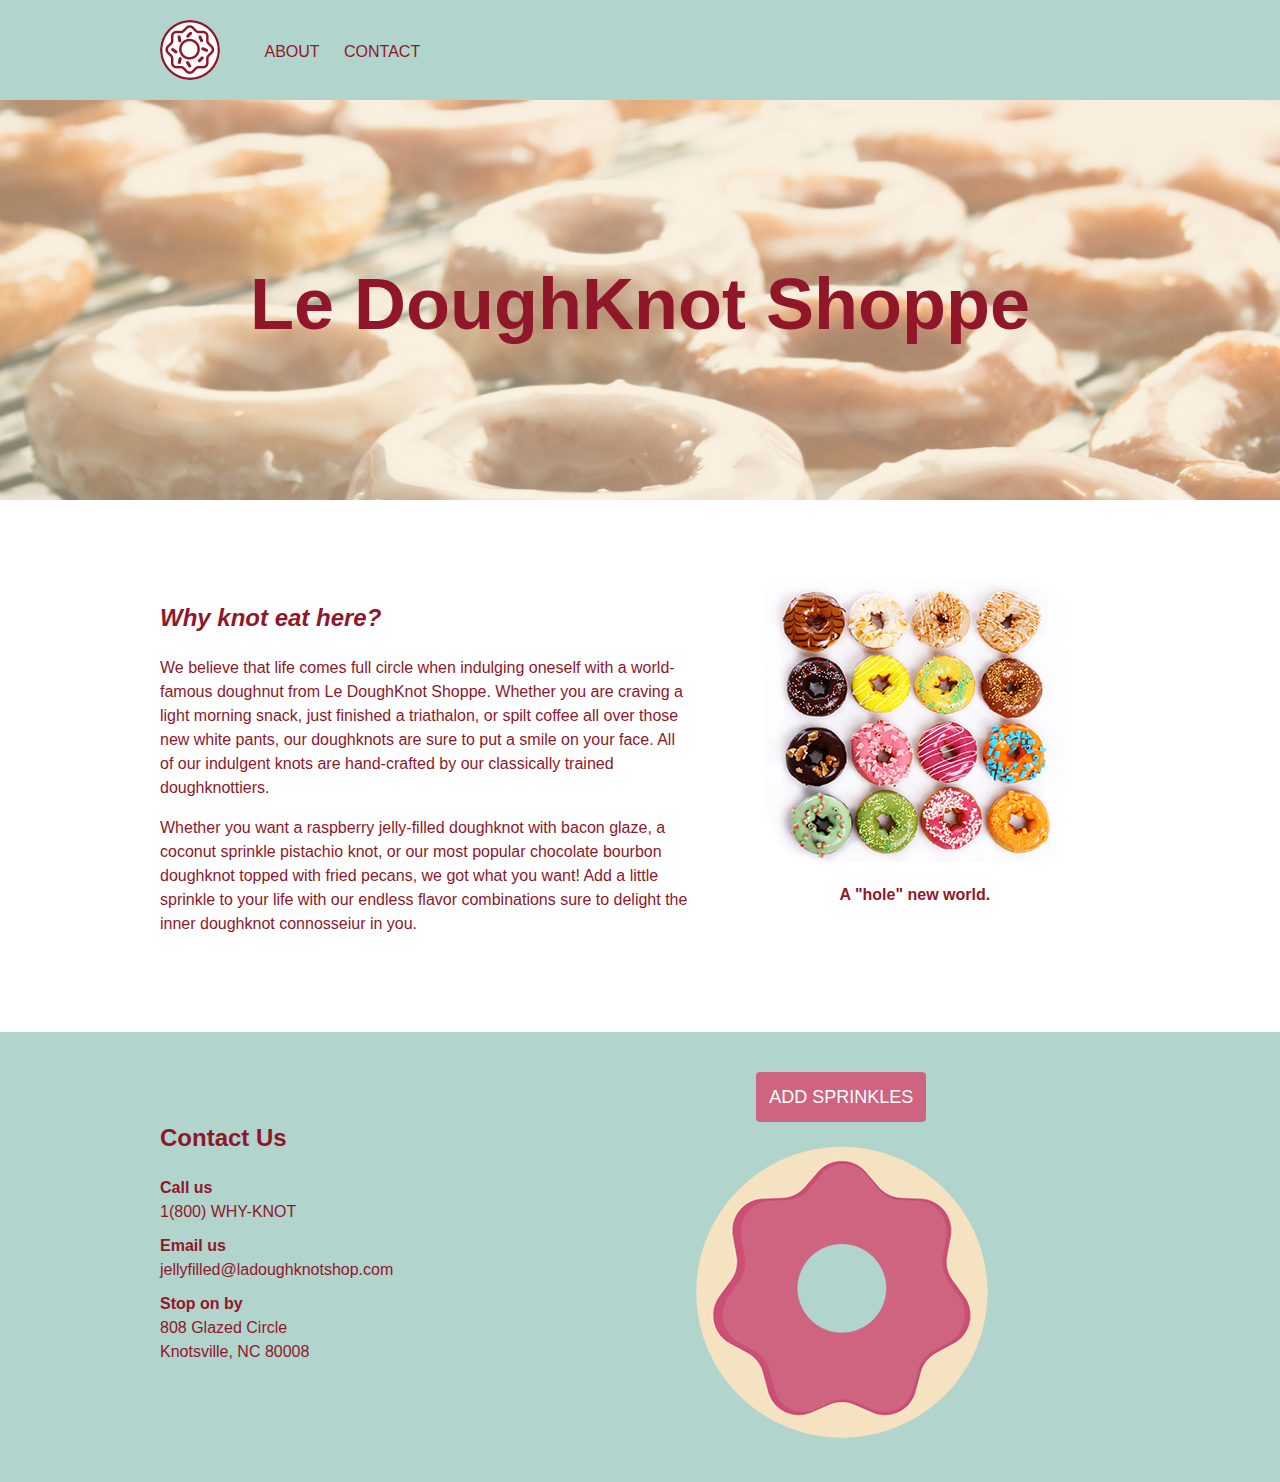
<file: index.html>
<!DOCTYPE>

<html>
<head>
	<title>DoughKnot Shop</title>
	<link rel="stylesheet" type="text/css" href="css/style.css">
</head>
<body>

	<header>
		<section class="container">
			<a href="http://giphy.com/gifs/homer-simpson-fat-mumu-EexPHv9B84xRC"><img src="images/logo.png"></a>
			<nav>
				<ul>
					<li><a href="#about">About</a></li>
					<li><a href="#contact">Contact</a></li>
				</ul>
			</nav>
		</section>
	</header>

	<section class="hero-banner">
		<div class="overlay">
			<div class="container">
				<h1>Le DoughKnot Shoppe</h1>
			</div>
		</div>
	</section>

	<section class="main">
		<div class="container">
			<article class="why-knot">
				<h2 id="about">Why knot eat here?</h2>
				<p>We believe that life comes full circle when indulging oneself with a world-famous doughnut from Le DoughKnot Shoppe. Whether you are craving a light morning snack, just finished a triathalon, or spilt coffee all over those new white pants, our doughknots are sure to put a smile on your face. All of our indulgent knots are hand-crafted by our classically trained doughknottiers.
				</p>
				<p>Whether you want a raspberry jelly-filled doughknot with bacon glaze, a coconut sprinkle pistachio knot, or our most popular chocolate bourbon doughknot topped with fried pecans, we got what you want! Add a little sprinkle to your life with our endless flavor combinations sure to delight the inner doughknot connosseiur in you.</p>
			</article>
			<section class="contact">
				<img  src="images/variety.jpg">
				<div class="caption">
					<h4>A "hole" new world.</h4>
				</div>
			</section>
		</div>
	</section>

	<footer>
		<section class="container">
			<div class="contact">
				<h2 id="contact">Contact Us</h2>
				<ul>
					<li><strong>Call us </strong><br>1(800) WHY-KNOT</li>
					<li><strong>Email us </strong><br><a>jellyfilled@ladoughknotshop.com</a></li>
					<li><strong>Stop on by</strong><br>808 Glazed Circle
						<br>
						Knotsville, NC 80008</li>
				</ul>
			</div>
			<div class="animation">
				<div class="btn">add sprinkles</div>
				<div class="doughnut">
					<div class="sprinkles"></div>
				</div>
			</div>
		</section>
	</footer>

	<!-- jQuery -->
	<script src="https://code.jquery.com/jquery-2.1.1.min.js"></script>
	<script type="text/javascript" src="scripts/main.js"></script>
</body>
</html>
</file>
<file: css/style.css>
* {
  vertical-align: top;
}

body {
  margin: 0;
  font-family: 'Helvetica', Arial, Sans-serif;
  line-height: 1.5;
  color: #90172a;
  background: ;

}

.container {
  width: 960px;
  margin: 0 auto;
}

header {
  width: 100%;
  height: 80px;
  background: #B1d4cd;
  padding-top: 20px;
}

header img {
  border-radius: 50%;
}

header nav, header li {
  display: inline-block;
}

nav ul {
  margin-top: 20px;
}

nav ul a {
  text-transform: uppercase;
  color: #90172a;
  margin-right: 20px;
  text-decoration: none;
}

nav ul a:hover {
  border-bottom: 2px solid #fff;
}

.hero-banner {
  height: 250px;
  padding-top: 150px;
  width: 100%;
  background: url('../images/doughnuts.jpg') fixed;
  background-size: cover;
  position: relative;
}

.hero-banner h1 {
  text-align: center;
  font-size: 72px;
  margin-top: 0;
}

.main {
  padding-top: 80px;
  padding-bottom: 80px;
}

.main .why-knot {
  width: 55%;
  display: inline-block;
  padding-right: 40px;
}

#about {
  font-style: italic;
  font-weight: bold;
}

.main .contact {
  display: inline-block;
  width: 38%;
}

.main .contact img {
  margin: 0 auto;
  width: 300px;
  display: block;
}

.main .caption h4 {
  text-align: center;
}

footer {
  height: 370px;
  background: #B1d4cd;
  padding-top: 40px;
  padding-bottom: 40px;
}

footer .contact {
  width: 47%;
  padding-top: 28px;
  display: inline-block;
}

footer .animation {
  width: 47%;
  display: inline-block;
  text-align: center;
}

footer ul {
  list-style-type: none;
  padding-left: 0;
}

footer li {
  margin-bottom: 10px;

}

.doughnut {
  height: 300px;
  width: 300px;
  background: url('../images/footer-doughnut.png') no-repeat;
  display: inline-block;
  position: relative;
}

.btn {
  width: 170px;
  height: 50px;
  margin: 0 auto;
  border-radius: 4px;
  line-height: 50px;
  font-size: 18px;
  background: #CF6480;
  color: #fff;
  margin-bottom: 20px;
  text-transform: uppercase;
}

.btn:hover {
  cursor: pointer;
  background: #90172A;
}

.sprinkles {
  display: none;
  position: absolute;
  height: 350px;
  width: 350px;
  top: 0;
  right: 0;
  bottom: 0;
  left: 0;
  background: url('../images/sprinkles.png') no-repeat;
}

.show {
  display: inline-block;
}
</file>
